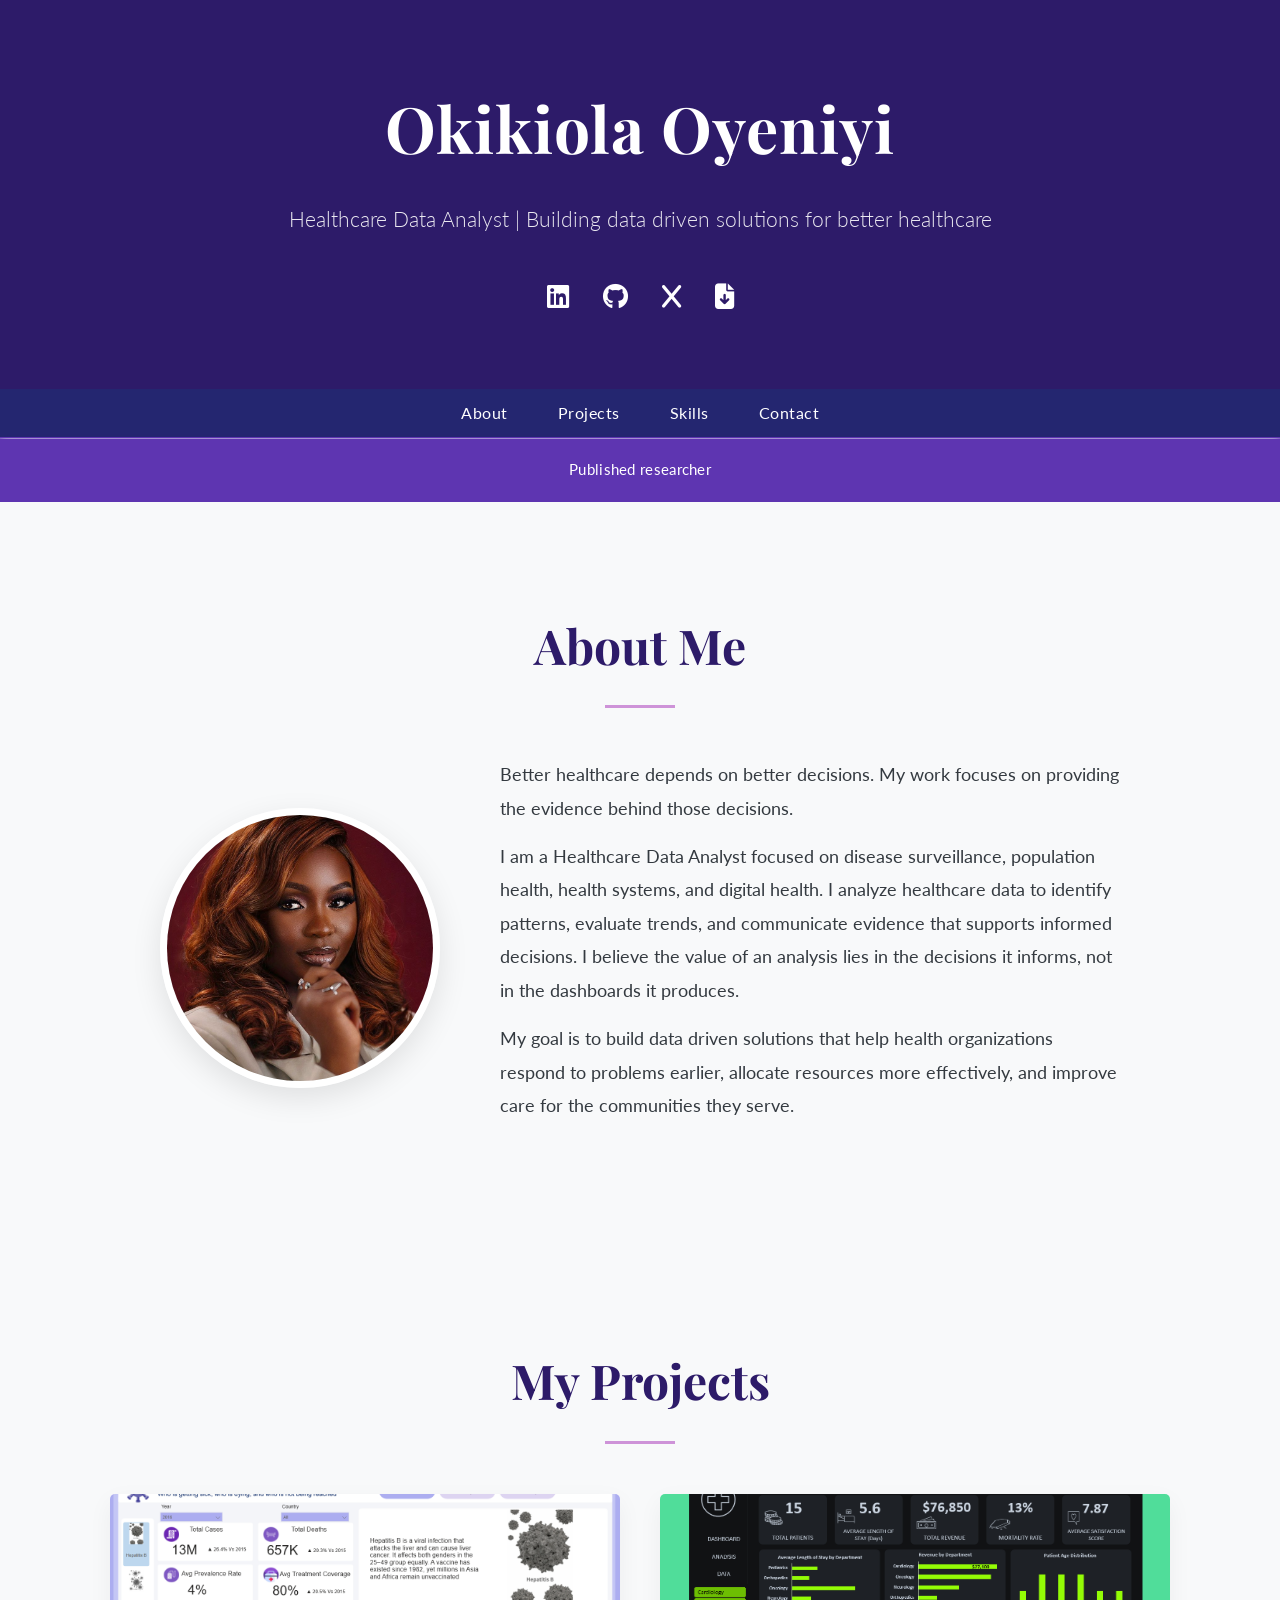
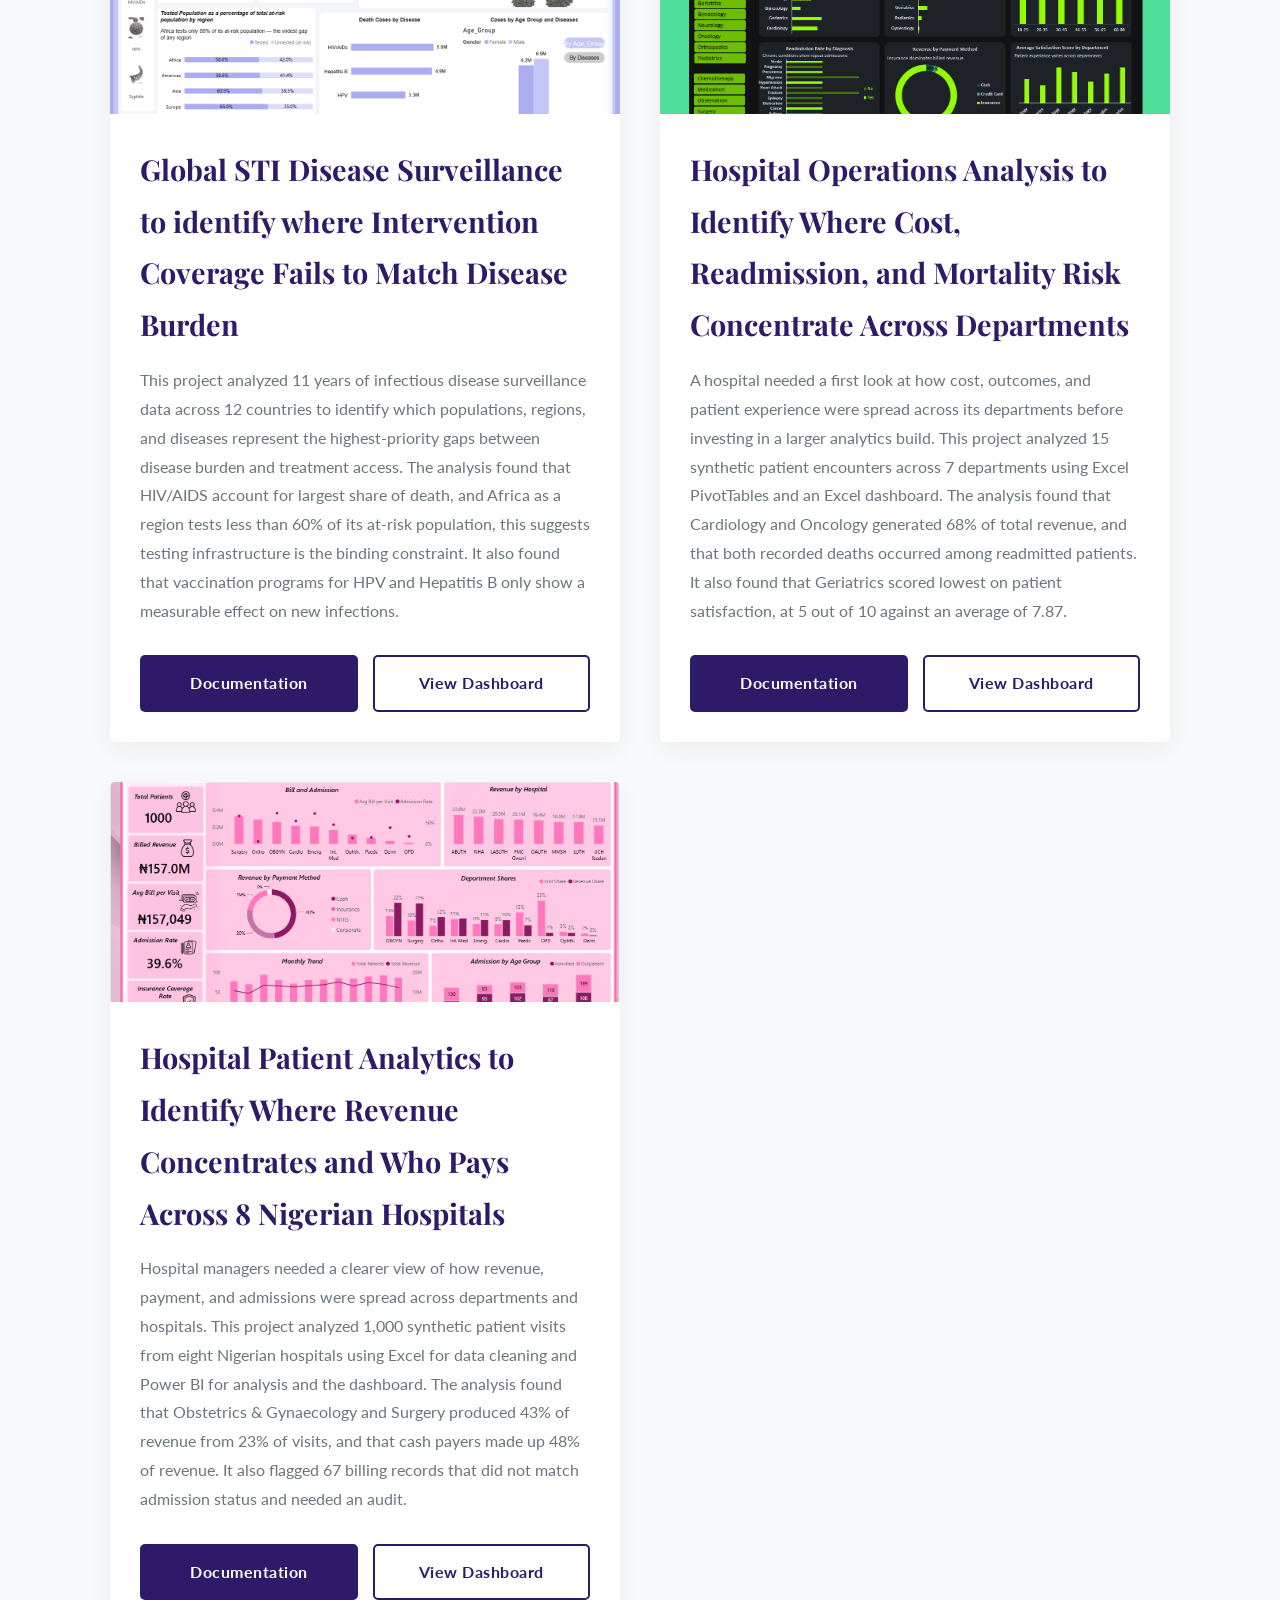
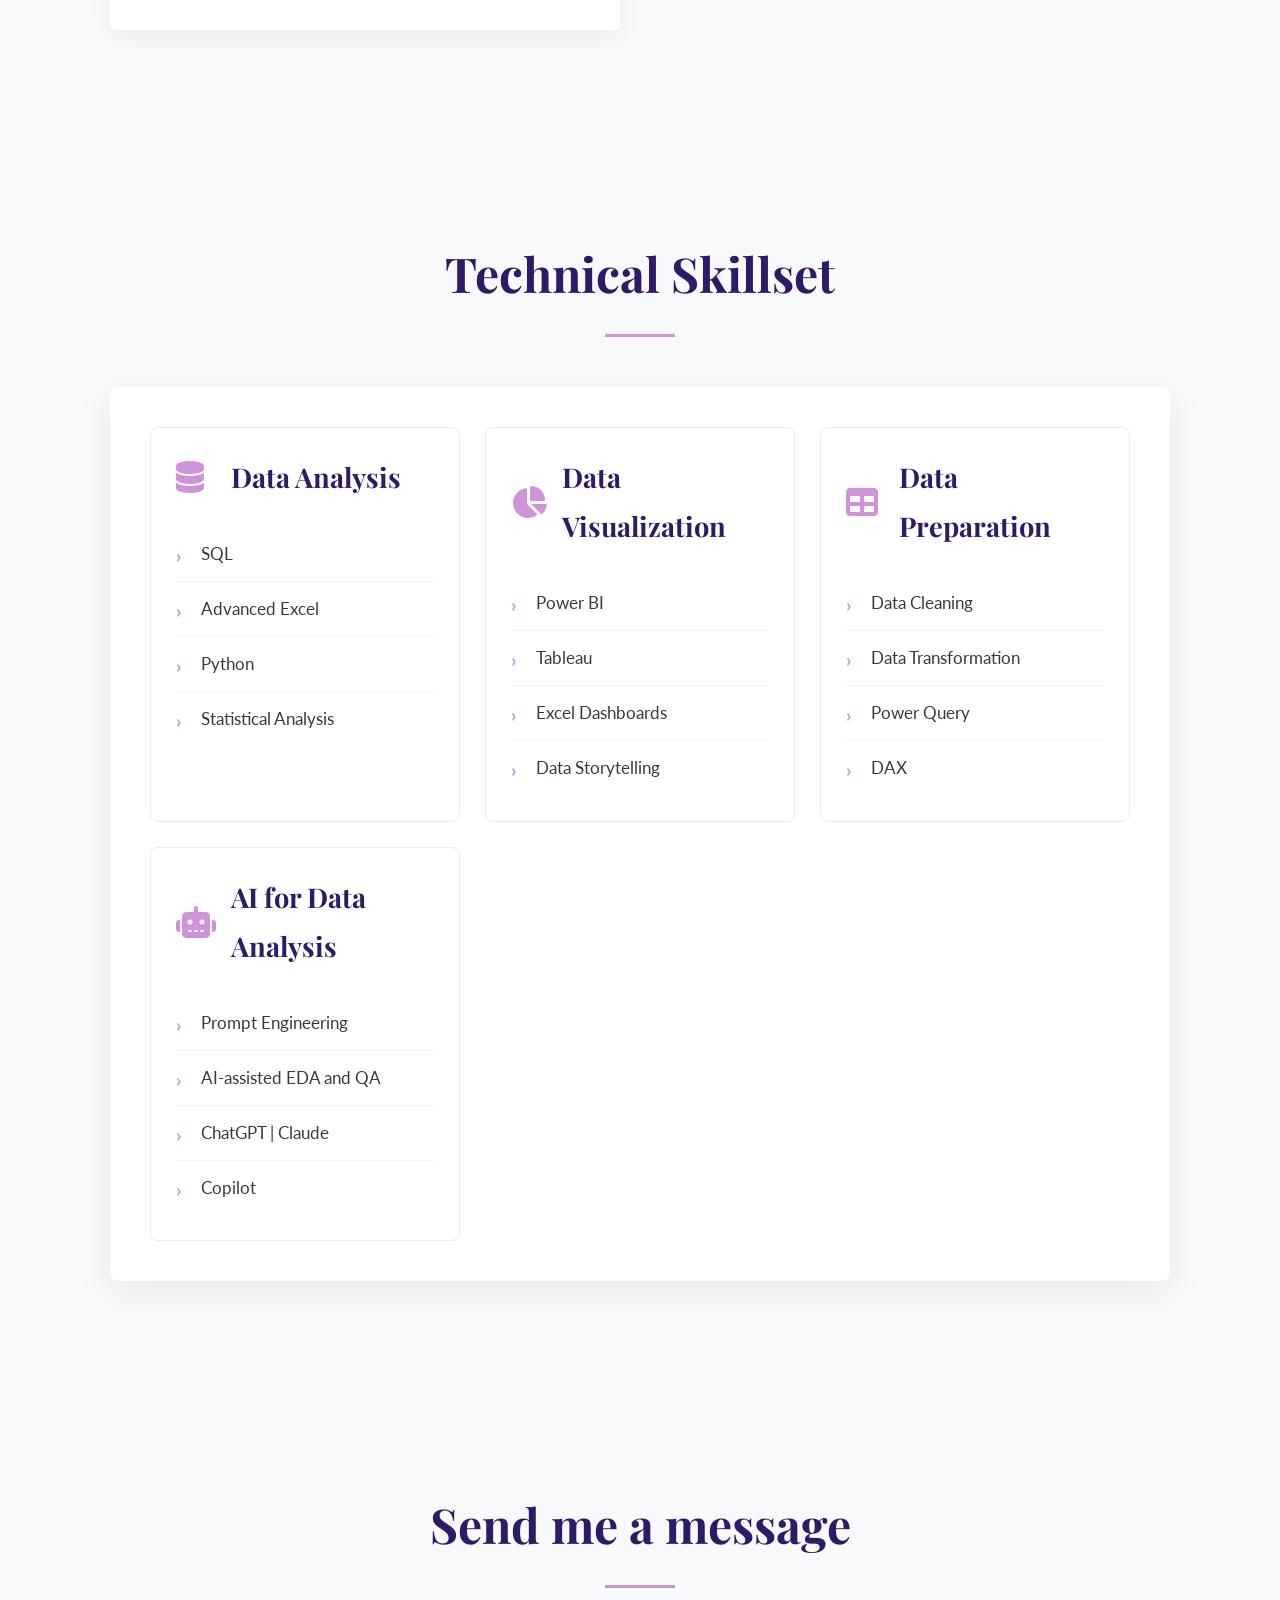
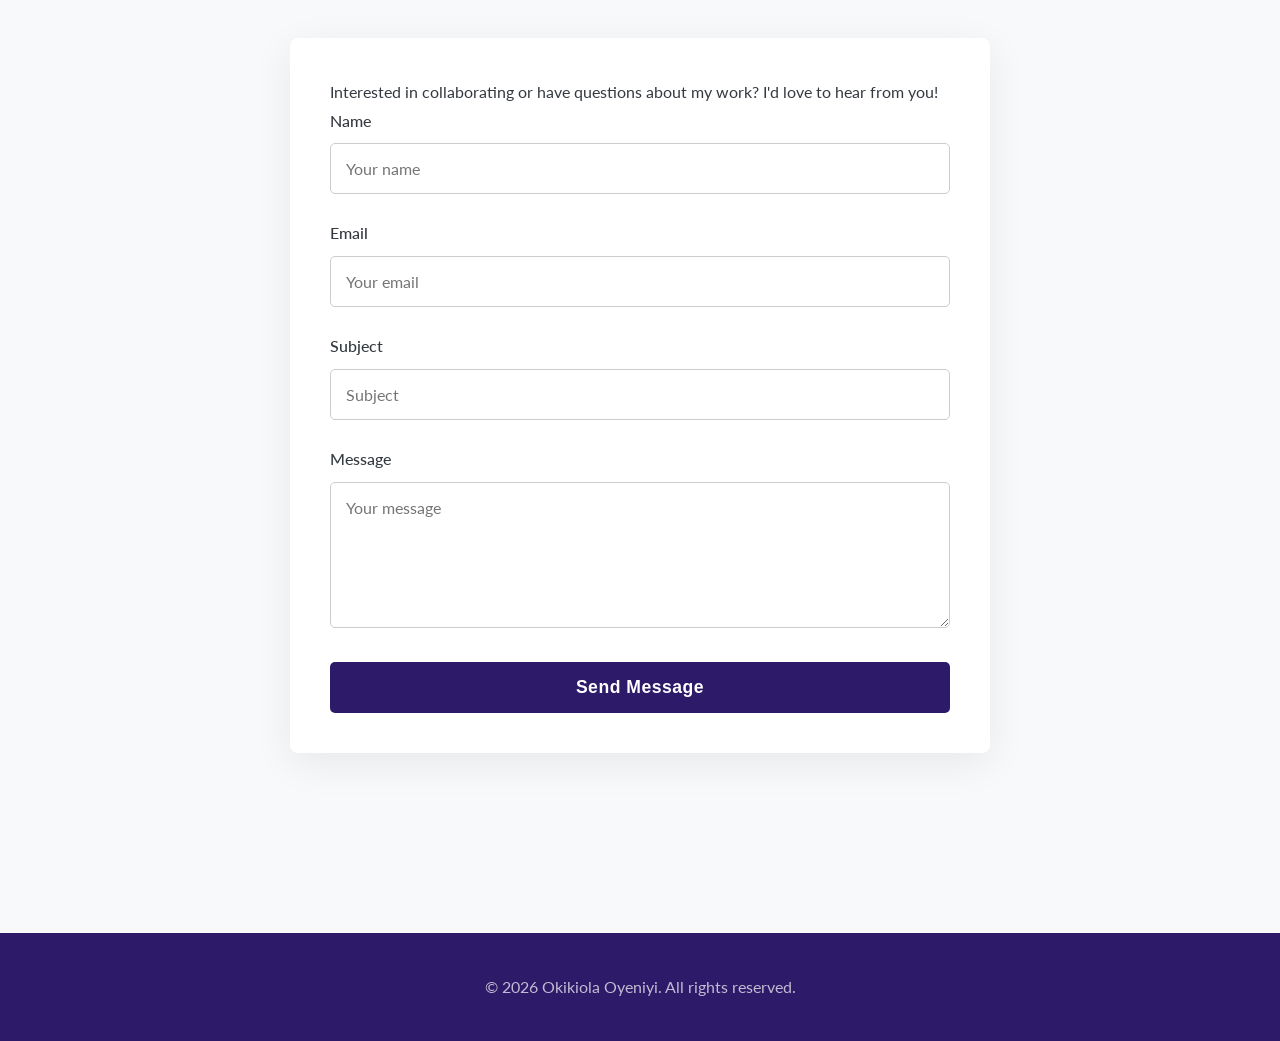
<file: index.html>
<!DOCTYPE html>
<html lang="en">
<head>
    <meta charset="UTF-8">
    <meta name="viewport" content="width=device-width, initial-scale=1.0">
    
    <!--💡UPDATE: Change the title to your name-->
    <title>Okikiola Oyeniyi| Healthcare Data Analyst Portfolio</title>

    <head>
    <meta charset="UTF-8">
    <meta name="viewport" content="width=device-width, initial-scale=1.0">
    
    <head>
    <meta charset="UTF-8">
    <meta name="viewport" content="width=device-width, initial-scale=1.0">

    <title>Okikiola Oyeniyi | Healthcare Data Analyst</title>

    <meta name="description" content="Healthcare Data Analyst building data driven solutions for disease surveillance, population health, health systems, and digital health using SQL, Power BI, Excel, and Python.">

    <meta name="keywords" content="Healthcare Data Analyst, Health Data Analyst, Public Health Analytics, Disease Surveillance, Population Health, Health Systems, Digital Health, SQL, Power BI, Excel, Python">

    <meta name="author" content="Okikiola Oyeniyi">

    <meta name="robots" content="index, follow">

    <link rel="canonical" href="https://oyeniyiokikiola.github.io/">

    <!-- Open Graph -->
    <meta property="og:title" content="Okikiola Oyeniyi | Healthcare Data Analyst">
    <meta property="og:description" content="Building data driven solutions for disease surveillance, population health, health systems, and digital health.">
    <meta property="og:image" content="https://oyeniyiokikiola.github.io/assets/images/Headshot.jpeg">
    <meta property="og:url" content="https://oyeniyiokikiola.github.io/">
    <meta property="og:type" content="website">

    <!-- Twitter / X -->
    <meta name="twitter:card" content="summary_large_image">
    <meta name="twitter:title" content="Okikiola Oyeniyi | Healthcare Data Analyst">
    <meta name="twitter:description" content="Building data driven solutions for disease surveillance, population health, health systems, and digital health.">
    <meta name="twitter:image" content="https://oyeniyiokikiola.github.io/assets/images/Headshot.jpeg">

    <!-- Structured Data -->
    <script type="application/ld+json">
    {
      "@context": "https://schema.org",
      "@type": "Person",
      "name": "Okikiola Oyeniyi",
      "url": "https://oyeniyiokikiola.github.io/",
      "image": "https://oyeniyiokikiola.github.io/assets/images/Headshot.jpeg",
      "jobTitle": "Healthcare Data Analyst",
      "description": "Healthcare Data Analyst building data driven solutions for better healthcare.",
      "sameAs": [
        "https://github.com/oyeniyiokikiola",
        "https://www.linkedin.com/in/okikiola-oyeniyi",
        "https://x.com/kiki_blacc",
        "https://orcid.org/0009-0009-5763-0736"
      ]
    }
    </script>

    <!-- Favicon -->
    <link rel="icon" type="image/png" href="/favicon-32x32.png">
    <link rel="apple-touch-icon" href="/favicon-32x32.png">

    <!-- Google Fonts -->
    <link rel="preconnect" href="https://fonts.googleapis.com">
    <link rel="preconnect" href="https://fonts.gstatic.com" crossorigin>
    <link href="https://fonts.googleapis.com/css2?family=Lato:wght@300;400;700&family=Playfair+Display:wght@500;700&display=swap" rel="stylesheet">

    <!-- Font Awesome -->
    <link rel="stylesheet" href="https://cdnjs.cloudflare.com/ajax/libs/font-awesome/6.4.2/css/all.min.css">

    <!-- Stylesheet -->
    <link rel="stylesheet" href="assets/css/style.css">
</head>
    <link rel="apple-touch-icon" href="/favicon-32x32.png">
    
    <!-- Google Fonts for Elegant Typography -->
    <link rel="preconnect" href="https://fonts.googleapis.com">
    <link rel="preconnect" href="https://fonts.gstatic.com" crossorigin> 
    <link href="https://fonts.googleapis.com/css2?family=Lato:wght@300;400;700&family=Playfair+Display:wght@500;700&display=swap" rel="stylesheet">
    
    <!-- Font Awesome for Icons -->
    <link rel="stylesheet" href="https://cdnjs.cloudflare.com/ajax/libs/font-awesome/6.4.2/css/all.min.css">
    <link rel="canonical" href="https://oyeniyiokikiola.github.io/">
        
    <!-- Your Stylesheet -->
    <link rel="stylesheet" href="assets/css/style.css">
        <script type="application/ld+json">
{
  "@context": "https://schema.org",
  "@type": "Person",
  "name": "Okikiola Oyeniyi",
  "url": "https://oyeniyiokikiola.github.io/",
  "image": "https://oyeniyiokikiola.github.io/assets/images/Headshot.jpeg",
  "jobTitle": "Healthcare Data Analyst",
  "description": "Healthcare Data Analyst building data driven solutions for better healthcare.",
  "knowsAbout": [
    "Healthcare Analytics",
    "Public Health",
    "Disease Surveillance",
    "Population Health",
    "Digital Health",
    "Health Systems",
    "SQL",
    "Power BI",
    "Python",
    "Data Visualization"
  ],
  "sameAs": [
    "https://github.com/oyeniyiokikiola",
    "https://www.linkedin.com/in/okikiola-oyeniyi-/",
    "https://x.com/kiki_blacc"
  ]
}
</script>
</head>
<body>

<!-- HEADER SECTION -->
<header>
    <div class="container">
        <!--💡UPDATE: Change to your name and title-->
        <h1>Okikiola Oyeniyi</h1>
        <p>Healthcare Data Analyst | Building data driven solutions for better healthcare </p>
        <div class="social-links">
            <!--💡UPDATE: Add your social media links and CV file-->
            <a href="https://www.linkedin.com/in/okikiola-oyeniyi-?" target="_blank" title="LinkedIn"><i class="fab fa-linkedin"></i></a>
            <a href="https://github.com/oyeniyiokikiola" target="_blank" title="GitHub"><i class="fab fa-github"></i></a>
            <a href="https://x.com/kiki_blacc?s=21" target="_blank" title="x"><i class="fab fa-x"></i></a>
            <a href="assets/Okikiola_Oyeniyi_Healthcare_Data_Analyst.pdf" download title="Download CV"><i class="fas fa-file-arrow-down"></i></a>
        </div>
    </div>
</header>

<!-- NAVIGATION -->
<nav>
    <div class="container">
        <ul>
            <li><a href="#about">About</a></li>
            <li><a href="#projects">Projects</a></li>
            <li><a href="#skills">Skills</a></li>
            <li><a href="#contact">Contact</a></li>
        </ul>
    </div>
</nav>

    <section class="credentials-strip">
    <div class="container">
        <ul>
            <li>Published researcher</li>
        </ul>
    </div>
</section>

<!-- ABOUT SECTION -->
<section id="about" class="section">
    <div class="container">
        <h2>About Me</h2>
        <div class="about-content">
            <!--💡UPDATE: Change the image to your own profile photo in assets/images/-->
            <img src="assets/images/Headshot.jpeg" alt="Okikiola Oyeniyi" class="profile-photo">
            <div class="about-text">
                <!--💡UPDATE: Write your own 'About Me' text here-->
                <p> Better healthcare depends on better decisions. My work focuses on providing the evidence behind those decisions.</p>
                <p> I am a Healthcare Data Analyst focused on disease surveillance, population health, health systems, and digital health. 
                    I analyze healthcare data to identify patterns, evaluate trends, and communicate evidence that supports informed decisions. I believe the value of an analysis lies in the decisions it informs, not in the dashboards it produces.</p>
                <p> My goal is to build data driven solutions that help health organizations respond to problems earlier, allocate resources more effectively, and improve care for the communities they serve.</p>
            </div>
        </div>
    </div>
</section>

<!-- PROJECTS SECTION -->
<section id="projects" class="section">
    <div class="container">
        <h2>My Projects</h2>
        <div class="projects-grid">

            <!--💡UPDATE: Replace this with your own project. Add as many as you like!-->

            <!-- Project 1 -->
             <div class="project-card">
                <!--💡UPDATE: Add a preview image of your project to assets/images/ -->
                <img src="assets/images/STI SURVEILLANCE DASHBOARD_THE BURDEN PAGE.png" alt="Global STI Surveillance Analysis">
                <div class="project-card-content">
                    <h3>Global STI Disease Surveillance to identify where Intervention Coverage Fails to Match Disease Burden </h3>
                    <p>This project analyzed 11 years of infectious disease surveillance data across 12 countries to identify which populations, regions, and diseases represent the highest-priority gaps between disease burden and treatment access. 
                    The analysis found that HIV/AIDS account for largest share of death, and Africa as a region tests less than 60% of its at-risk population, this suggests testing infrastructure is the binding constraint. It also found that vaccination programs for HPV and Hepatitis B only show a measurable effect on new infections.</p>
                    <div class="project-buttons">
                        <!--💡UPDATE: Add link to your project's code/documentation on GitHub-->
                        <a href="https://github.com/oyeniyiokikiola/Global-STI-Disease-Surveillance/blob/main/README.md" target="_blank" class="btn">Documentation</a>
                        <!--💡UPDATE: Add link to your live dashboard (e.g., Power BI, Tableau Public)-->
                        <a href="https://app.powerbi.com/groups/me/reports/8d1d0e14-9d08-47fb-b0b3-285975092a63?ctid=9646116f-53e1-4fee-9cb9-2bd3a6e5dfe6&pbi_source=linkShare" class="btn btn-secondary">View Dashboard</a>
                         </div>
                      </div>
                 </div>
            <!-- Project 2 -->
             <div class="project-card">
                <!--💡UPDATE: Add a preview image of your project to assets/images/ -->
                <img src="assets/images/Hospital_Obverview_dashboard.png" alt="Hospital Opaerations and Quality Overview">
                <div class="project-card-content">
                    <h3>Hospital Operations Analysis to Identify Where Cost, Readmission, and Mortality Risk Concentrate Across Departments</h3>
                    <p>A hospital needed a first look at how cost, outcomes, and patient experience were spread across its departments before investing in a larger analytics build. This project analyzed 15 synthetic patient encounters across 7 departments using Excel PivotTables and an Excel dashboard. 
                    The analysis found that Cardiology and Oncology generated 68% of total revenue, and that both recorded deaths occurred among readmitted patients. It also found that Geriatrics scored lowest on patient satisfaction, at 5 out of 10 against an average of 7.87.</p>
                    <div class="project-buttons">
                        <!--💡UPDATE: Add link to your project's code/documentation on GitHub-->
                        <a href="https://github.com/oyeniyiokikiola/Hospital-Operations-and-Quality-Overview/blob/main/README.md" target="_blank" class="btn">Documentation</a>
                        <!--💡UPDATE: Add link to your live dashboard (e.g., Power BI, Tableau Public)-->
                        <a href="https://1drv.ms/x/c/4a9770274467d72d/IQDkJ6khsww_TqsnxuVaXLp8ARb4NA27IxvzLuhWvVLcX_E?e=Vtoofb" class="btn btn-secondary">View Dashboard</a>
                         </div>
                      </div>
                 </div>

                <!-- Project 3 -->
                 <div class="project-card">
                    <!--💡UPDATE: Add a preview image of your project to assets/images/ -->
                    <img src="assets/images/Nigerian_Hospital_Patient_Analytics.png" alt="Hospital Patient Analytics">
                    <div class="project-card-content">
                        <h3>Hospital Patient Analytics to Identify Where Revenue Concentrates and Who Pays Across 8 Nigerian Hospitals</h3>
                        <p>Hospital managers needed a clearer view of how revenue, payment, and admissions were spread across departments and hospitals. 
                            This project analyzed 1,000 synthetic patient visits from eight Nigerian hospitals using Excel for data cleaning and Power BI for analysis and the dashboard. 
                            The analysis found that Obstetrics & Gynaecology and Surgery produced 43% of revenue from 23% of visits, and that cash payers made up 48% of revenue. It also flagged 67 billing records that did not match admission status and needed an audit.</p>
                        <div class="project-buttons">
                            <!--💡UPDATE: Add link to your project's code/documentation on GitHub-->
                            <a href="https://github.com/oyeniyiokikiola/Hospital-Patient-Analytics/blob/main/README.md" target="_blank" class="btn">Documentation</a>
                            <!--💡UPDATE: Add link to your live dashboard (e.g., Power BI, Tableau Public)-->
                            <a href="https://1drv.ms/x/c/4a9770274467d72d/IQA60BQMtWpzRJoBJrbt9QxZAbZ_gf5vAzukXt4uHMn-0R0?e=BeucKe" class="btn btn-secondary">View Dashboard</a>
                         </div>
                      </div>
                 </div>

                <!-- Project 4
                 <div class="project-card">
                    <img src="assets/images/Smoking%20Health%20Analysis.png" alt="Smoking Health Risk Analysis">
                    <div class="project-card-content">
                        <h3>Smoking Health Risk Analysis </h3>
                        <p>Analyzed 2,500 patient records to determine how smoking behavior, alcohol consumption, and demographic factors drive organ damage across five organ systems — with findings visualized in an interactive Power BI dashboard featuring organ-switching imagery.</p>
                        <div class="project-buttons">
                            <a href="https://github.com/oyeniyiokikiola/FinTrust-MicroFinance-Bank-Loan-Portfolio-Analysis/blob/main/README.md" target="_blank" class="btn">Documentation</a>
                            <a href="https://app.powerbi.com/view?r=eyJrIjoiNjdmNGRiZGMtNDc4OC00M2FlLTk0ZjUtMTFiOTY3N2FkZWE3IiwidCI6IjY4ZjM4MWUzLTQ2ZGEtNDdiOS1iYTU3LTZmMzIyYjhmMGRhMSIsImMiOjN9" class="btn btn-secondary">View Dashboard</a>-->
                              
           
        </div>
    </div>
 </div>
</section>

<!-- SKILLS SECTION -->
<section id="skills" class="section">
    <div class="container">
        <h2>Technical Skillset</h2>
        <div class="skills-table">
            
            <!--💡UPDATE: Customize your skills in each category-->
            <!-- Column 1: Data Analysis -->
            <div class="skill-column">
                <div class="skill-header">
                    <i class="fas fa-database"></i>
                    <h3>Data Analysis</h3>
                </div>
                <ul class="skill-list">
                    <li>SQL</li>
                    <li>Advanced Excel</li>
                    <li>Python</li>
                    <li>Statistical Analysis</li>
                </ul>
            </div>

            <!-- Column 2: Data Visualization -->
            <div class="skill-column">
                <div class="skill-header">
                    <i class="fas fa-chart-pie"></i>
                    <h3>Data Visualization</h3>
                </div>
                <ul class="skill-list">
                    <li>Power BI</li>
                    <li>Tableau</li>
                    <li>Excel Dashboards</li>
                    <li>Data Storytelling</li>
                </ul>
            </div>

            <!-- Column 3: Data Preparation -->
            <div class="skill-column">
                <div class="skill-header">
                    <i class="fas fa-table"></i>
                    <h3>Data Preparation</h3>
                </div>
                <ul class="skill-list">
                    <li>Data Cleaning</li>
                    <li>Data Transformation</li>
                    <li>Power Query</li>
                    <li>DAX</li>
                 </ul>
             </div>
            <!-- Column 4: AI for Data Analysis -->
            <div class="skill-column">
                <div class="skill-header">
                    <i class="fas fa-robot"></i>
                    <h3>AI for Data Analysis</h3>
                </div>
                <ul class="skill-list">
                    <li>Prompt Engineering</li>
                    <li>AI-assisted EDA and QA</li>
                    <li>ChatGPT | Claude</li>
                    <li>Copilot</li>
                </ul>
            </div>

        </div>
    </div>
</section>

<!-- CONTACT FORM SECTION -->
<section id="contact" class="section">
    <div class="container">
        <h2>Send me a message</h2>
        
        <!--💡UPDATE: Go to formsubmit.co and replace the email with your own-->
        <form action="https://formsubmit.co/oyeniyiokikiola@gmail.com" method="POST" class="contact-form">
            <p> Interested in collaborating or have questions about my work? I'd love to hear from you!</p>

            <!-- Form Fields -->
            <div class="form-group">
                <label for="name">Name</label>
                <input type="text" name="name" id="name" placeholder="Your name" required>
            </div>
            <div class="form-group">
                <label for="email">Email</label>
                <input type="email" name="email" id="email" placeholder="Your email" required>
            </div>
            <div class="form-group">
                <label for="subject">Subject</label>
                <input type="text" name="subject" id="subject" placeholder="Subject" required>
            </div>
            <div class="form-group">
                <label for="message">Message</label>
                <textarea name="message" id="message" rows="6" placeholder="Your message" required></textarea>
            </div>
            
            <!-- Submit Button -->
            <button type="submit" class="btn">Send Message</button>

        </form>
    </div>
</section>

<!-- FOOTER -->
<footer>
    <div class="container">
        <!--💡UPDATE: Change the year and your name-->
        <p>&copy; 2026 Okikiola Oyeniyi. All rights reserved.</p>
    </div>
</footer>

<script src="assets/js/main.js"></script>

</body>
</html>
</file>
<file: assets/css/style.css>
/* --- 1. Variables (Modern Tech Palette) --- */
:root {
    /* This template uses a professional "Modern Tech" color scheme. */
    --primary-color: #2D1B69;   /* Midnight Purple */
    --secondary-color: #5E35B1; /* Deep Violet */
    --accent-color: #CE93D8;    /* Soft Lavendar */

    /* --- Shared Variables (These usually don't need to change) --- */
    --light-bg-color: #F8F9FA;
    --white-color: #ffffff;
    --dark-text-color: #343A40;
    --light-text-color: #6c757d;
    --card-bg-color: #ffffff;
    
    /* Fonts */
    --font-heading: 'Playfair Display', serif;
    --font-body: 'Lato', sans-serif;
}

/* --- 2. Base & Reset Styles --- */
* {
    margin: 0;
    padding: 0;
    box-sizing: border-box;
}

html {
    scroll-behavior: smooth;
}

body {
    font-family: var(--font-body);
    font-weight: 400;
    line-height: 1.8;
    background-color: var(--light-bg-color);
    color: var(--dark-text-color);
}

.container {
    width: 90%;
    max-width: 1100px;
    margin: 0 auto;
    padding: 0 20px;
}

a {
    text-decoration: none;
    color: var(--accent-color);
    transition: all 0.3s ease-in-out;
}

a:hover {
    opacity: 0.8;
}

img {
    max-width: 100%;
    height: auto;
}

/* --- 3. Header --- */
header {
    background: var(--primary-color);
    color: var(--white-color);
    padding: 70px 0;
    text-align: center;
}

header h1 {
    font-family: var(--font-heading);
    font-size: 4rem;
    font-weight: 700;
    margin-bottom: 15px;
    letter-spacing: 1px;
}

header p {
    font-size: 1.3rem;
    font-weight: 300;
    opacity: 0.9;
    margin-bottom: 35px;
}

/* --- 3.5 Social Icons --- */
.social-links a {
    color: var(--white-color);
    font-size: 1.6rem;
    margin: 0 15px;
    transition: transform 0.3s ease, color 0.3s ease;
    display: inline-block;
}

.social-links a:hover {
    color: var(--accent-color);
    transform: translateY(-3px);
}
.credentials-strip {
    background-color: var(--secondary-color);
    padding: 18px 0;
}

.credentials-strip .container {
    display: flex;
    justify-content: center;
    flex-wrap: wrap;
    gap: 40px;
}

.credentials-strip ul {
    display: flex;
    justify-content: center;
    flex-wrap: wrap;
    gap: 40px;
    list-style: none;
}

.credentials-strip li {
    color: var(--white-color);
    font-size: 0.95rem;
    letter-spacing: 0.3px;
}

.credentials-strip strong {
    color: var(--accent-color);
    font-weight: 700;
}

@media (max-width: 600px) {
    .credentials-strip ul {
        flex-direction: column;
        gap: 10px;
        text-align: center;
    }
}

/* --- 4. Navigation --- */
nav {
    background-color: rgba(25, 27, 105, 0.95); /* Adjusted for new primary color */
    backdrop-filter: blur(5px);
    position: sticky;
    top: 0;
    z-index: 1000;
    border-bottom: 1px solid var(--secondary-color);
}

nav ul {
    display: flex;
    justify-content: center;
    list-style: none;
    padding: 10px 0;
}

nav ul li a {
    color: var(--white-color);
    font-weight: 400;
    padding: 15px 25px;
    font-size: 1rem;
    letter-spacing: 0.5px;
    position: relative;
}

nav ul li a::after {
    content: '';
    position: absolute;
    bottom: 10px;
    left: 50%;
    transform: translateX(-50%);
    width: 0;
    height: 2px;
    background-color: var(--accent-color);
    transition: width 0.4s ease;
}

nav ul li a:hover::after {
    width: 50%;
}

/* --- 5. Sections --- */
.section {
    padding: 100px 0;
}

.section h2 {
    text-align: center;
    font-family: var(--font-heading);
    font-size: 3rem;
    font-weight: 700;
    margin-bottom: 70px;
    position: relative;
    color: var(--primary-color);
}

.section h2::after {
    content: '';
    position: absolute;
    bottom: -20px;
    left: 50%;
    transform: translateX(-50%);
    width: 70px;
    height: 3px;
    background: var(--accent-color);
}

/* --- 5.1 About Section --- */
.about-content {
    display: flex;
    align-items: center;
    gap: 60px;
    max-width: 960px;
    margin: 0 auto;
    text-align: left;
}

.profile-photo {
    width: 280px;
    height: 280px;
    border-radius: 50%;
    object-fit: cover;
    border: 7px solid var(--white-color);
    box-shadow: 0 10px 30px rgba(0, 0, 0, 0.1);
}

.about-text {
    flex: 1;
}

.about-text p {
    font-size: 1.1rem;
    margin-bottom: 15px;
    line-height: 1.9;
}

/* --- 5.5 Project Cards --- */
.projects-grid {
    display: grid;
    grid-template-columns: repeat(auto-fit, minmax(340px, 1fr));
    gap: 40px;
}

.project-card {
    background: var(--card-bg-color);
    border-radius: 5px;
    overflow: hidden;
    box-shadow: 0 8px 25px rgba(0, 0, 0, 0.05);
    transition: transform 0.4s ease, box-shadow 0.4s ease;
    display: flex;
    flex-direction: column;
}

.project-card:hover {
    transform: translateY(-12px);
    box-shadow: 0 20px 40px rgba(0, 0, 0, 0.1);
}

.project-card img {
    width: 100%;
    height: 220px;
    object-fit: cover;
}

.project-card-content {
    padding: 30px;
    flex-grow: 1;
    display: flex;
    flex-direction: column;
}

.project-card-content h3 {
    font-family: var(--font-heading);
    font-size: 1.8rem;
    margin-bottom: 15px;
    color: var(--primary-color);
}

.project-card-content p {
    color: var(--light-text-color);
    margin-bottom: 30px;
    flex-grow: 1;
}

.project-buttons {
    display: flex;
    gap: 15px;
    margin-top: auto;
}

.btn {
    display: inline-block;
    background: var(--primary-color);
    color: var(--white-color);
    padding: 12px 20px;
    border-radius: 5px;
    font-weight: 700;
    text-align: center;
    transition: all 0.3s ease;
    flex: 1;
    letter-spacing: 0.5px;
    border: 2px solid transparent;
}

.btn:hover {
    background: var(--accent-color);
    color: var(--white-color);
    transform: translateY(-2px);
}

.btn-secondary {
    background: transparent;
    color: var(--primary-color);
    border: 2px solid var(--primary-color);
}

.btn-secondary:hover {
    background: var(--primary-color);
    color: var(--white-color);
}


/* --- 6. Tabular Skills Section --- */
#skills .container {
    max-width: 1100px;
}

.skills-table {
    display: grid;
    grid-template-columns: repeat(auto-fit, minmax(240px, 1fr));
    gap: 25px;
    margin-top: 50px;
    background-color: var(--card-bg-color);
    padding: 40px;
    border-radius: 8px;
    box-shadow: 0 10px 40px rgba(0, 0, 0, 0.07);
}

.skill-column {
    padding: 0 20px;
}

.skill-column {
    border: 1px solid #ececec;
    border-radius: 8px;
    padding: 25px;
    background: #fff;
}
.skill-header {
    display: flex;
    align-items: center;
    margin-bottom: 25px;
}

.skill-header i {
    font-size: 2rem;
    color: var(--accent-color);
    margin-right: 15px;
    width: 40px;
}

.skill-header h3 {
    font-family: var(--font-heading);
    font-size: 1.7rem;
    color: var(--primary-color);
}

.skill-list {
    list-style: none;
    padding-left: 0;
}

.skill-list li {
    padding: 12px 0;
    font-size: 1.05rem;
    color: var(--dark-text-color);
    border-bottom: 1px solid #f1f3f5;
    position: relative;
    padding-left: 25px;
}

.skill-list li::before {
    content: '›';
    position: absolute;
    left: 0;
    top: 12px;
    color: var(--accent-color);
    font-weight: 700;
    font-size: 1.2rem;
}

.skill-list li:last-child {
    border-bottom: none;
}

/* --- 7. Contact Form --- */
#contact .container {
    max-width: 800px;
}

.contact-form {
    max-width: 700px;
    margin: 0 auto;
    background: var(--card-bg-color);
    padding: 40px;
    border-radius: 8px;
    box-shadow: 0 10px 40px rgba(0, 0, 0, 0.07);
}

.form-group {
    margin-bottom: 25px;
}

.contact-form label {
    display: block;
    margin-bottom: 8px;
    font-weight: 500;
    font-size: 1rem;
    color: var(--dark-text-color);
}

.contact-form input,
.contact-form textarea {
    width: 100%;
    padding: 15px;
    border: 1px solid #ccc;
    border-radius: 5px;
    font-family: var(--font-body);
    font-size: 1rem;
    transition: border-color 0.3s ease, box-shadow 0.3s ease;
}

.contact-form input:focus,
.contact-form textarea:focus {
    outline: none;
    border-color: var(--accent-color);
    box-shadow: 0 0 0 3px rgba(206, 147, 216, 0.25); /* Adjusted for new accent color */
}

.contact-form button.btn {
    width: 100%;
    padding: 15px;
    font-size: 1.1rem;
    font-weight: 700;
    letter-spacing: 0.5px;
    border: none;
    cursor: pointer;
}

/* --- 8. Footer --- */
footer {
    background: var(--primary-color);
    color: var(--white-color);
    text-align: center;
    padding: 40px 0;
    margin-top: 80px;
}

footer p {
    opacity: 0.7;
}

/* --- 9. Responsive Design --- */
@media (max-width: 992px) {
    .skills-table {
        grid-template-columns: 1fr 1fr;
    }
}

@media (max-width: 768px) {
    header h1 {
        font-size: 2.8rem;
    }
    
    .about-content {
        flex-direction: column;
        text-align: center;
    }

    #projects .container {
        padding: 0 5px; 
    }

    .projects-grid {
        grid-template-columns: repeat(2, 1fr);
    }

    .skills-table {
        grid-template-columns: 1fr;
        padding: 20px;
        gap: 40px;
    }

    .skill-column:not(:last-child) {
        border-right: none;
        border-bottom: 1px solid #e9ecef;
        padding-bottom: 30px;
    }
}

@media (max-width: 600px) {
    .section h2 {
        font-size: 2.2rem;
    }

    .projects-grid {
        grid-template-columns: 1fr;
        gap: 25px;
    }

    .project-card-content {
        padding: 20px;
    }

    .project-card-content h3 {
        font-size: 1.4rem;
    }

    nav ul li a {
        padding: 12px 14px;
        font-size: 0.9rem;
    }
}
</file>
